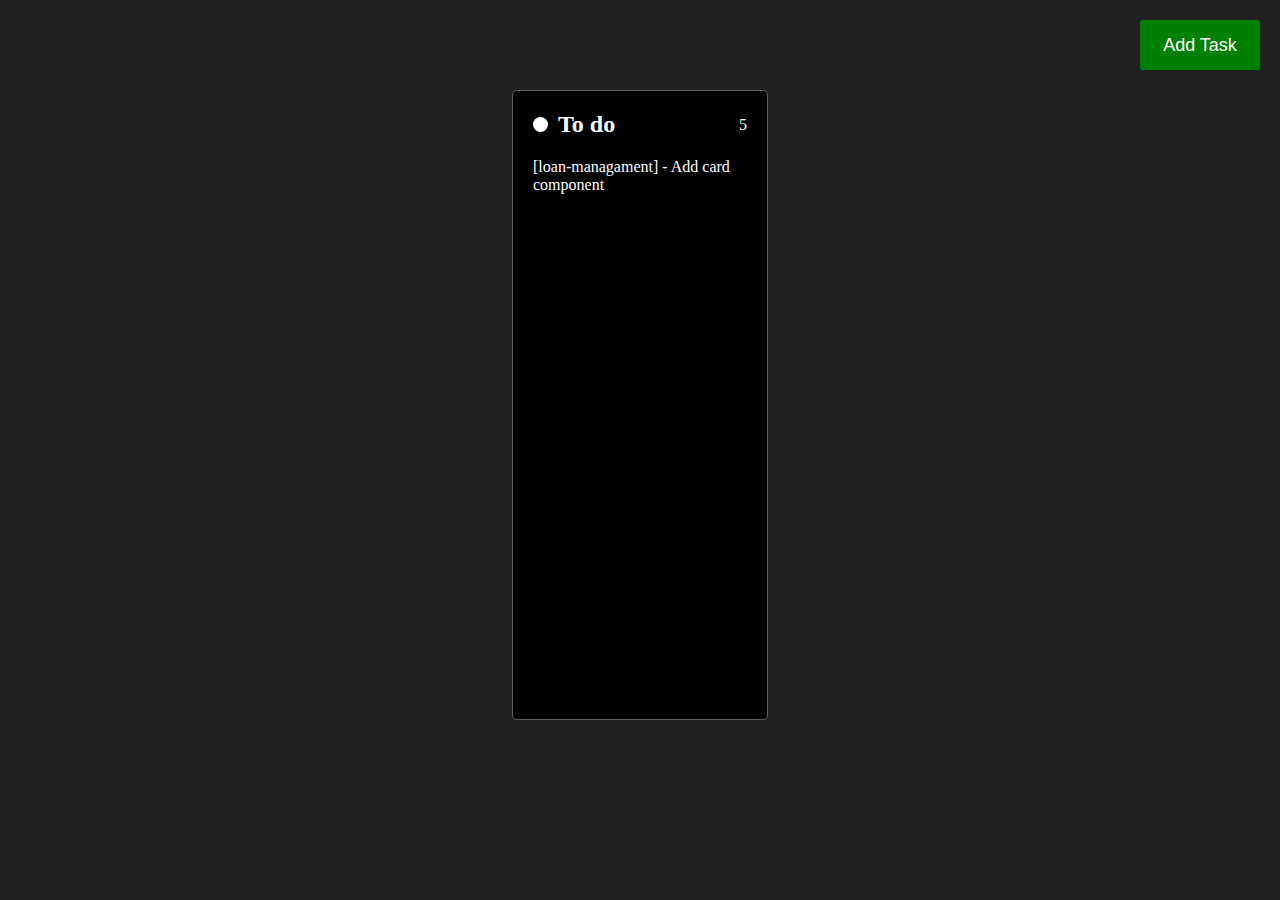
<file: index .html>
<!DOCTYPE html>
<html lang="en">
  <head>
    <meta charset="UTF-8" />
    <meta name="viewport" content="width=device-width, initial-scale=1.0" />
    <title>Document</title>
    <link rel="stylesheet" href="./style.css" />
  </head>
  <body>
    <div class="addTask">
      <button>Add Task</button>
    </div>
    <div id="taskContainer" class="taskContainer"></div>
  </body>
  <script src="./script.js"></script>
</html>
</file>
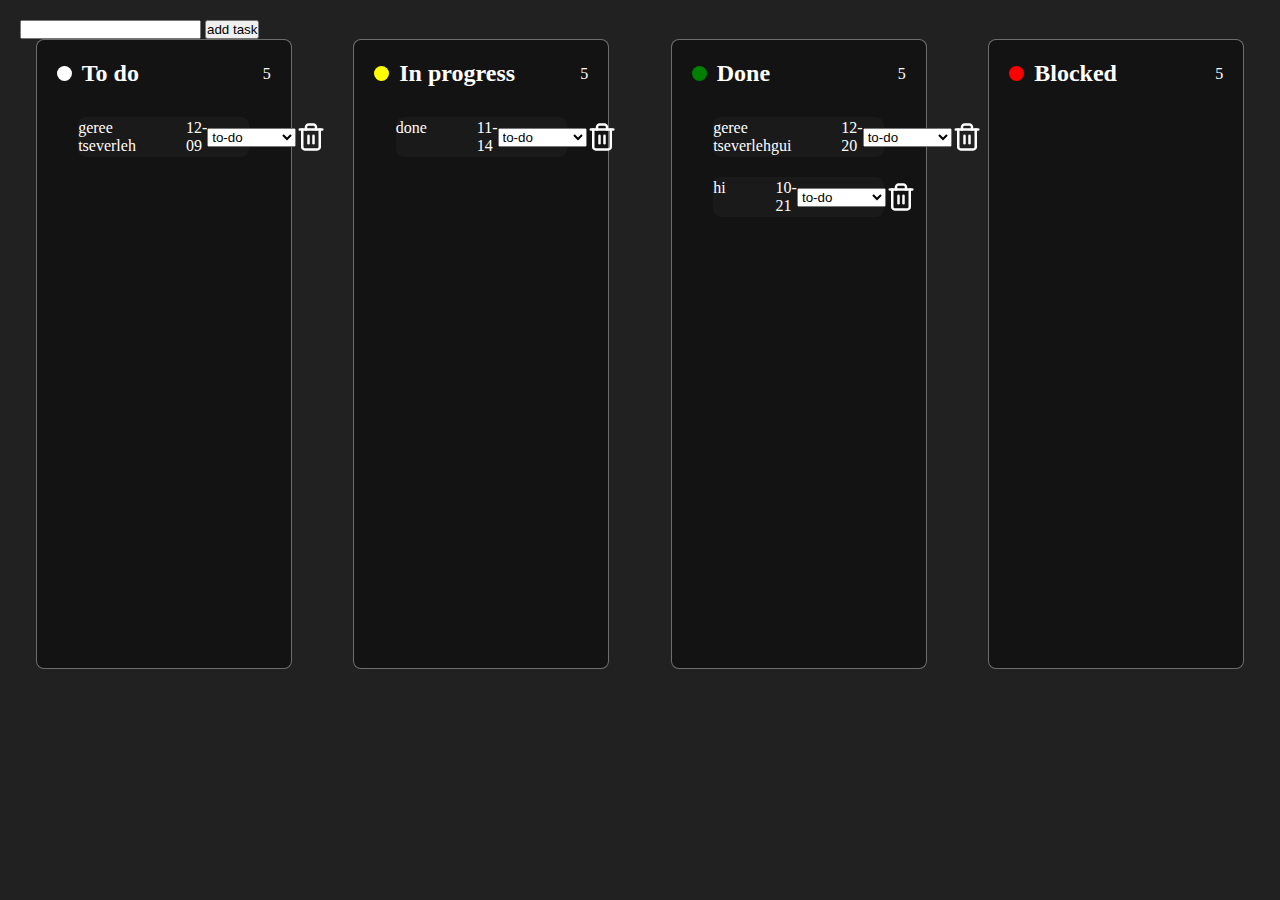
<file: to-do/index .html>
<!DOCTYPE html>
<html lang="en">
  <head>
    <meta charset="UTF-8" />
    <meta name="viewport" content="width=device-width, initial-scale=1.0" />
    <title>Document</title>
    <link rel="stylesheet" href="./style.css" />
  </head>
  <body>
    <input id="input" type="text" />
    <button id="add">add task</button>
    <div id="taskContainer" class="taskContainer"></div>
  </body>
  <script src="./script.js"></script>
</html>
</file>
<file: style.css>
* {
  box-sizing: border-box;
  margin: 0;
  padding: 0;
}

body {
  background-color: rgb(33, 33, 33);
  padding: 20px;
  color: white;
}
.addTask {
  display: flex;
  flex-direction: row-reverse;
  margin-bottom: 20px;
}
.addTask button {
  width: 120px;
  height: 50px;
  background-color: green;
  color: white;
  border-radius: 3px;
  border: none;
  font-size: large;
}

.taskContainer {
  display: flex;
  justify-content: space-around;
}
.taskContainer > div {
  width: 20vw;
  height: 70vh;
  background-color: black;
  border-radius: 5px;
  padding: 20px;
  border: solid 1px rgba(255, 255, 255, 0.386);
}

.title {
  display: flex;
  align-items: center;
  width: 100%;

  gap: 10px;
}
.title .count {
  margin-left: auto;
}
.circle {
  width: 15px;
  height: 15px;
  border-radius: 50%;
  background-color: white;
}
.list {
  display: flex;
  flex-direction: column;
  gap: 20px;
  margin-top: 20px;
}

.listItem {
  display: flex;
  align-items: center;
}
</file>
<file: to-do/style.css>
* {
  box-sizing: border-box;
  margin: 0;
  padding: 0;
}

body {
  background-color: rgb(33, 33, 33);
  padding: 20px;
  color: white;
}
.addTask {
  display: flex;
  flex-direction: row-reverse;
  margin-bottom: 20px;
}
.addTask button {
  width: 120px;
  height: 50px;
  background-color: green;
  color: white;
  border-radius: 3px;
  border: none;
  font-size: large;
}

.taskContainer {
  display: flex;
  justify-content: space-around;
  gap: 30px;
}
.taskContainer > div {
  width: 20vw;
  height: 70vh;
  background-color: rgb(20, 19, 19);
  border-radius: 8px;
  padding: 20px;
  border: solid 1px rgba(255, 255, 255, 0.386);
}

.title {
  display: flex;
  align-items: center;
  width: 100%;
  gap: 10px;
  margin-bottom: 30px;
}
.title .count {
  margin-left: auto;
}
.circle {
  width: 15px;
  height: 15px;
  border-radius: 50%;
  background-color: white;
}
.list {
  display: flex;
  flex-direction: column;
  gap: 20px;
  margin-top: 20px;
}

.listItem {
  display: flex;
  align-items: center;
}
.objectDiv {
  display: flex;
}
.sumDiv {
  display: flex;
  justify-content: space-around;
  width: 80%;

  height: 40px;
  background-color: rgb(26, 26, 26);
  align-items: center;
  border-radius: 8px;
  margin-bottom: 20px;
}
.sumDiv img {
  height: 30px;
}

.objectDiv {
  gap: 50px;
}
.todoList {
  display: flex;
  flex-direction: column;
  align-items: center;
}
</file>
